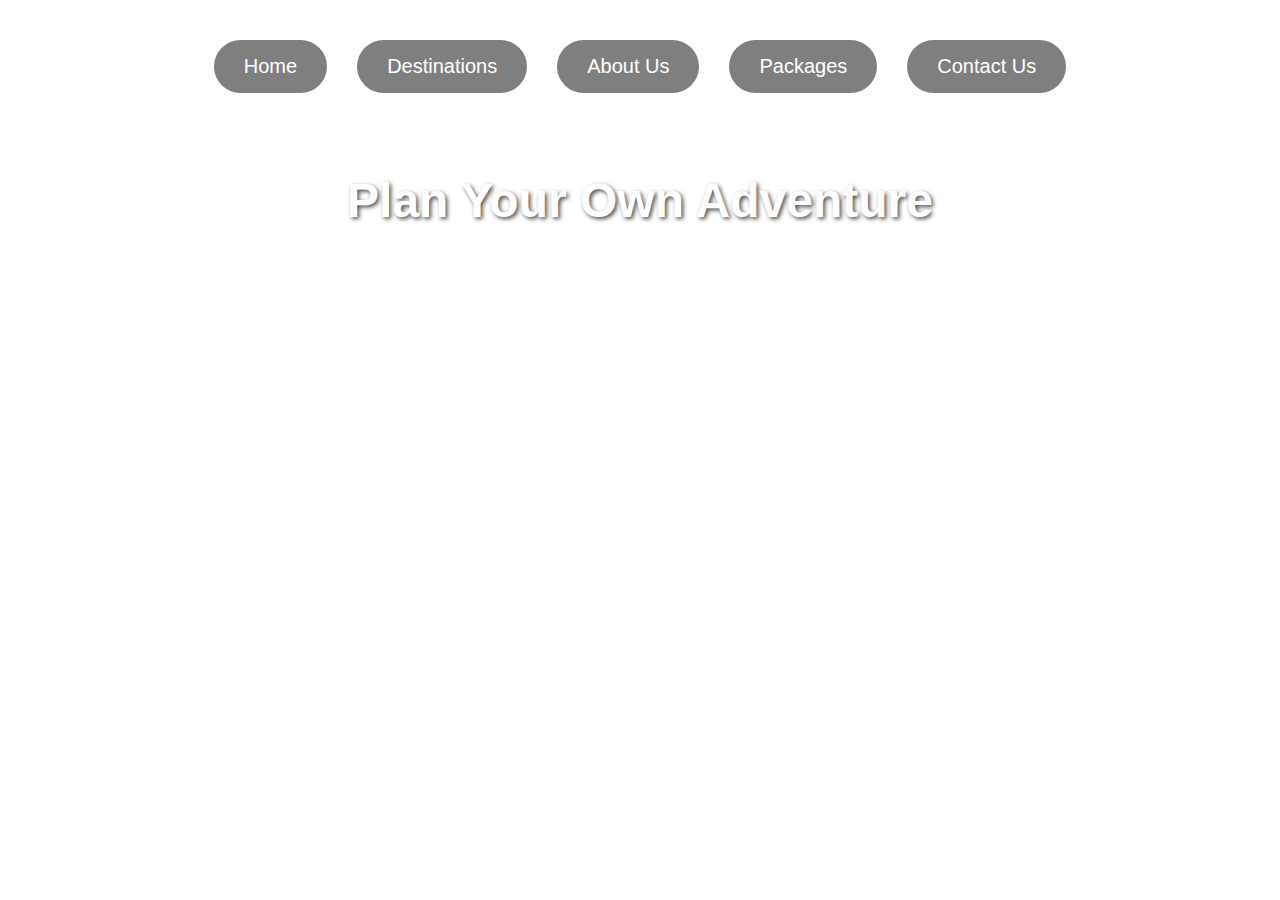
<file: index.html>
<!DOCTYPE html>
<html lang="en">
<head>
    <meta charset="UTF-8">
    <meta name="viewport" content="width=device-width, initial-scale=1.0">
    <title>Plan Your Own Travel</title>
    <link rel="stylesheet" href="home.css"> <!-- CSS file link -->
</head>
<body>
    <header>
        <div class="button-container">
            <ul>
                <li><a href="index.html" class="button">Home</a></li>
                <li><a href="destinations.html" class="button">Destinations</a></li>
                <li><a href="about.html" class="button">About Us</a></li>
                <li><a href="packages.html" class="button">Packages</a></li>
                <li><a href="contact.html" class="button">Contact Us</a></li>
            </ul>
        </div>
    </header>
    
    <main>
        <h1>Plan Your Own Adventure</h1>
        <h2>Welcome to Planning Your Own Travel, where your adventure begins! Explore the stunning landscapes of Pakistan and immerse yourself in its vibrant culture. With our personalized travel packages, create unforgettable memories tailored just for you. Let us help you plan the journey of a lifetime!</h2>
    </main>
</body>
</html>
</file>
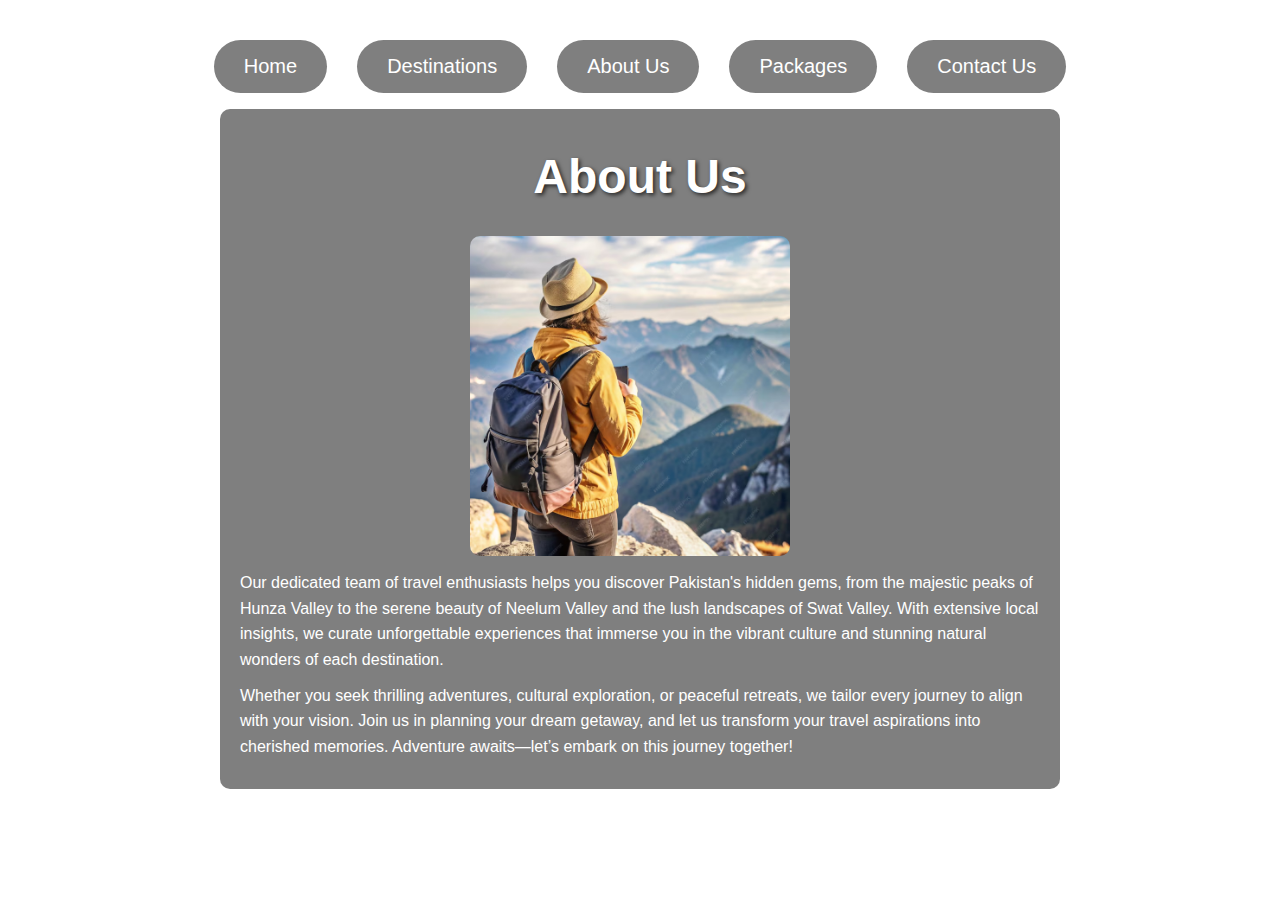
<file: about.html>
<!DOCTYPE html>
<html lang="en">
<head>
    <meta charset="UTF-8">
    <meta name="viewport" content="width=device-width, initial-scale=1.0">
    <title>About Us</title>
    <link rel="stylesheet" href="about.css"> <!-- Link to the stylesheet -->
</head>
<body>
    <div class="button-container">
        <ul>
            <li><a href="index.html" class="button">Home</a></li>
            <li><a href="destinations.html" class="button">Destinations</a></li>
            <li><a href="about.html" class="button">About Us</a></li>
            <li><a href="packages.html" class="button">Packages</a></li>
            <li><a href="contact.html" class="button">Contact Us</a></li>
        </ul>
    </div>

    <div class="about-section">
        <h1 class="heading">About Us</h1>
        <div class="about-content">
            <div class="about-box">
                <img src="img.png6.avif" alt="About Us" class="about-image"> <!-- Replace with your image URL -->
                <div class="about-text">
                    <p>Our dedicated team of travel enthusiasts helps you discover Pakistan's hidden gems, from the majestic peaks of Hunza Valley to the serene beauty of Neelum Valley and the lush landscapes of Swat Valley. With extensive local insights, we curate unforgettable experiences that immerse you in the vibrant culture and stunning natural wonders of each destination.</p>
                    <p>Whether you seek thrilling adventures, cultural exploration, or peaceful retreats, we tailor every journey to align with your vision. Join us in planning your dream getaway, and let us transform your travel aspirations into cherished memories. Adventure awaits—let’s embark on this journey together!</p>
                </div>
            </div>
        </div>
    </div>
</body>
</html>
</file>
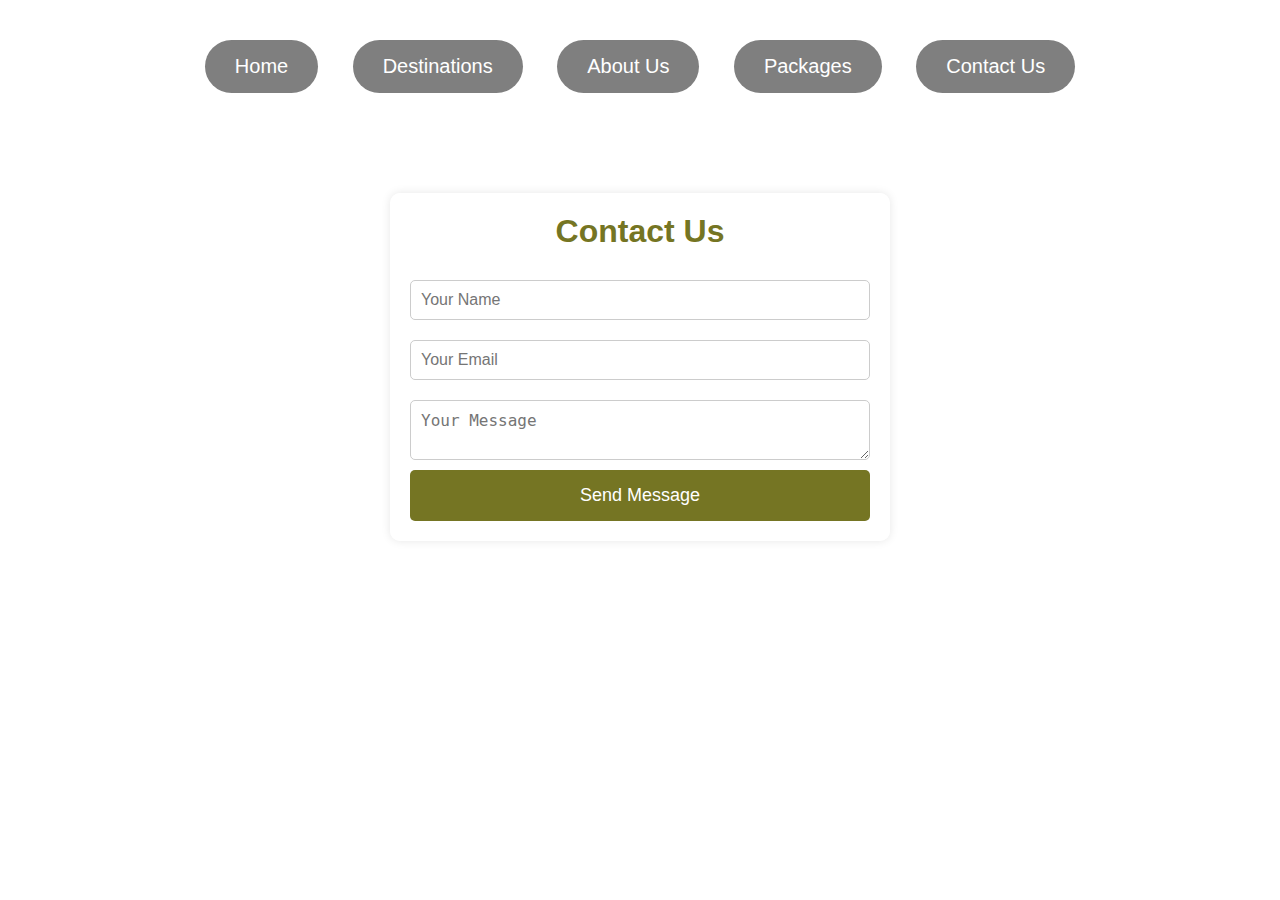
<file: contact.html>
<!DOCTYPE html>
<html lang="en">
<head>
    <meta charset="UTF-8">
    <meta name="viewport" content="width=device-width, initial-scale=1.0">
    <title>Contact Us</title>
    <link rel="stylesheet" href="contact.css">
</head>
<body>

    <div class="button-container">
        <ul>
            <li><a href="index.html" class="button">Home</a></li>
            <li><a href="destinations.html" class="button">Destinations</a></li>
            <li><a href="about.html" class="button">About Us</a></li>
            <li><a href="packages.html" class="button">Packages</a></li>
            <li><a href="contact.html" class="button">Contact Us</a></li>
        </ul>
    </div>

    <div class="contact-form">
        <h1>Contact Us</h1>
        <form action="https://api.web3forms.com/submit" method="POST">
            <!-- Replace with your Access Key -->
            <input type="hidden" name="access_key" value="02ec17b2-ef24-44ee-a56f-8a57b454fddf">
            
            <!-- Form Inputs -->
            <input type="text" name="name" placeholder="Your Name" required>
            <input type="email" name="email" placeholder="Your Email" required>
            <textarea name="message" placeholder="Your Message" required></textarea>

            <!-- Honeypot Spam Protection -->
            <input type="checkbox" name="botcheck" class="hidden" style="display: none;">

            <!-- Custom Confirmation / Success Page -->
            <!-- <input type="hidden" name="redirect" value="https://mywebsite.com/thanks.html"> -->

            <button type="submit">Send Message</button>
        </form>
    </div>

</body>
</html>
</file>
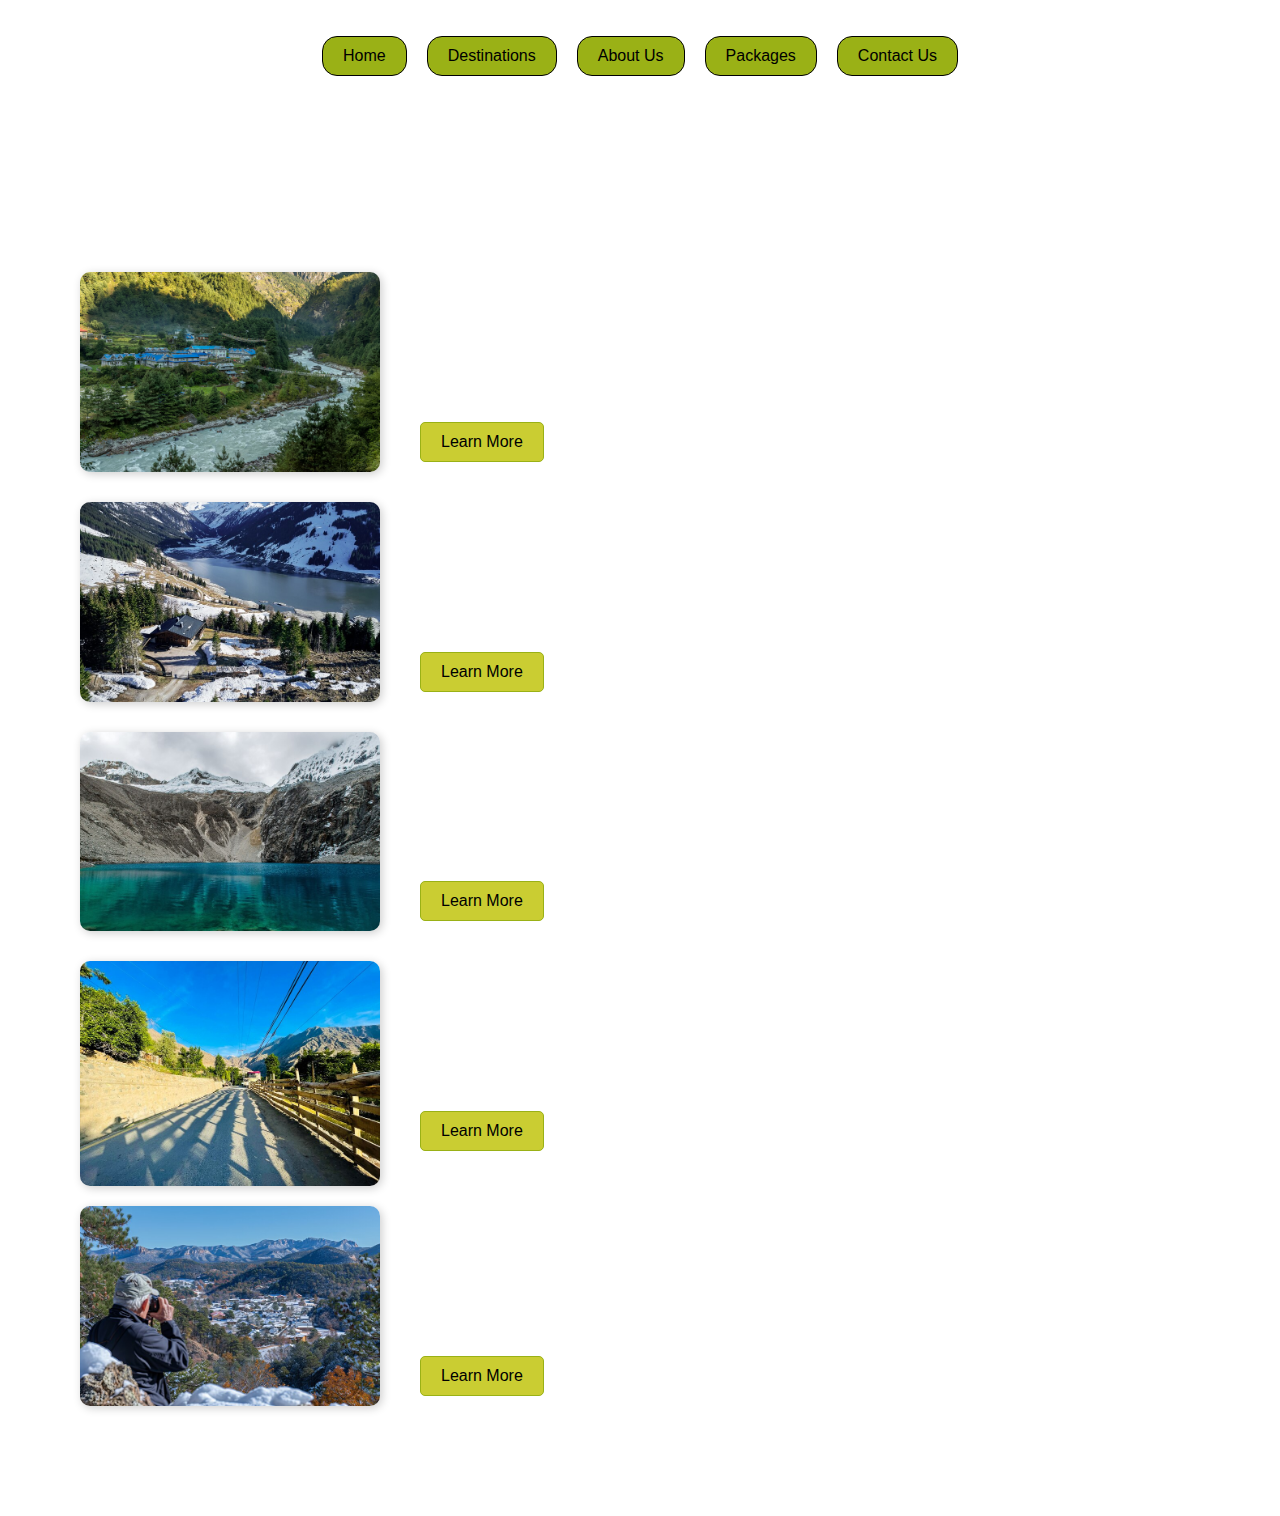
<file: destinations.html>
<!DOCTYPE html>
<html lang="en">
<head>
    <meta charset="UTF-8">
    <meta name="viewport" content="width=device-width, initial-scale=1.0">
    <title>Destinations</title>
    <link rel="stylesheet" href="destinations.css"> <!-- Link to the stylesheet -->
</head>
<body>
    <div class="button-container">
        <ul>
            <li><a href="index.html" class="button">Home</a></li>
            <li><a href="destinations.html" class="button">Destinations</a></li>
            <li><a href="about.html" class="button">About Us</a></li>
            <li><a href="packages.html" class="button">Packages</a></li>
            <li><a href="contact.html" class="button">Contact Us</a></li>
        </ul>
    </div>

    <div class="destinations">
        <h1 class="heading">Explore Our Destinations</h1>

        <!-- Destination 1 -->
        <div class="destination">
            <img src="img.png1.avif" alt="Hunza Valley" class="destination-image">
            <div class="destination-info">
                <h2>Hunza Valley</h2>
                <p>Nestled in the Gilgit-Baltistan region, Hunza Valley is renowned for its stunning mountain landscapes, terraced fields, and rich cultural heritage. It is a paradise for nature lovers and adventure seekers alike.</p>
                <a href="#" class="learn-more" onclick="toggleInfo('info1')">Learn More</a>
                <div id="info1" class="more-info" style="display: none;">
                    <p><strong>Attractions:</strong></p>
                    <ul>
                        <li>Karimabad: The capital of Hunza, famous for its historical sites, including Baltit and Altit forts.</li>
                        <li>Passu Cones: Iconic peaks that are a photographer’s delight.</li>
                        <li>Attabad Lake: A mesmerizing turquoise lake formed due to a landslide in 2010.</li>
                    </ul>
                    <p><strong>Activities:</strong> Trekking, boating, and exploring local culture.</p>
                </div>
            </div>
        </div>

        <!-- Destination 2 -->
        <div class="destination">
            <img src="img.png2.jpg"  alt="Neelum Valley" class="destination-image">
            <div class="destination-info">
                <h2>Neelum Valley</h2>
                <p>Located in Azad Kashmir, Neelum Valley is famous for its lush greenery, flowing rivers, and picturesque mountains. It offers a serene escape for travelers looking for tranquility and natural beauty.</p>
                <a href="#" class="learn-more" onclick="toggleInfo('info2')">Learn More</a>
                <div id="info2" class="more-info" style="display: none;">
                    <p><strong>Attractions:</strong></p>
                    <ul>
                        <li>Sharda: Known for its ancient university ruins and stunning landscapes.</li>
                        <li>Kel: A charming village that serves as a base for treks to nearby areas.</li>
                        <li>Leepa Valley: A hidden gem known for its wooden houses and terraced fields.</li>
                    </ul>
                    <p><strong>Activities:</strong> Hiking, fishing, and exploring cultural heritage.</p>
                </div>
            </div>
        </div>

        <!-- Destination 3 -->
        <div class="destination">
            <img src="img.png3.jpg" alt="Skardu" class="destination-image">
            <div class="destination-info">
                <h2>Skardu</h2>
                <p>Skardu, located in the Gilgit-Baltistan region, is the gateway to some of the highest peaks in the world, including K2. It is known for its breathtaking landscapes, clear lakes, and rich cultural history.</p>
                <a href="#" class="learn-more" onclick="toggleInfo('info3')">Learn More</a>
                <div id="info3" class="more-info" style="display: none;">
                    <p><strong>Attractions:</strong></p>
                    <ul>
                        <li>Shangrila Resort: Known as "Heaven on Earth," it offers stunning views of the surrounding mountains and lake.</li>
                        <li>Kachura Lakes: A set of beautiful lakes perfect for boating and fishing.</li>
                        <li>Deosai National Park: Famous for its vast plains, rich wildlife, and unique flora.</li>
                    </ul>
                    <p><strong>Activities:</strong> Trekking, camping, and sightseeing.</p>
                </div>
            </div>
        </div>

        <!-- Destination 4 -->
        <div class="destination">
            <img src="img.png4.jpg" alt="Swat Valley" class="destination-image">
            <div class="destination-info">
                <h2>Swat Valley</h2>
                <p>Often referred to as the "Switzerland of the East," Swat Valley is known for its lush green valleys, clear rivers, and majestic mountains. It is a popular destination for both domestic and international tourists.</p>
                <a href="#" class="learn-more" onclick="toggleInfo('info4')">Learn More</a>
                <div id="info4" class="more-info" style="display: none;">
                    <p><strong>Attractions:</strong></p>
                    <ul>
                        <li>Malam Jabba: A ski resort and hill station offering winter sports and hiking.</li>
                        <li>Mingora and Saidu Sharif: The main towns that provide access to historical sites and local culture.</li>
                        <li>Kalam Valley: A picturesque valley known for its stunning landscapes and rivers.</li>
                    </ul>
                    <p><strong>Activities:</strong> Trekking, skiing, and cultural exploration.</p>
                </div>
            </div>
        </div>

        <!-- Destination 5 -->
        <div class="destination">
            <img src="img.png5.jpg" alt="Murree" class="destination-image">
            <div class="destination-info">
                <h2>Murree</h2>
                <p>Murree is a popular hill station near Islamabad, known for its cool climate, scenic views, and lush pine forests. It is an ideal getaway for families and tourists looking for a quick escape from the heat.</p>
                <a href="#" class="learn-more" onclick="toggleInfo('info5')">Learn More</a>
                <div id="info5" class="more-info" style="display: none;">
                    <p><strong>Attractions:</strong></p>
                    <ul>
                        <li>Mall Road: A bustling area filled with shops, restaurants, and cafes.</li>
                        <li>Pindi Point and Kashmir Point: Viewpoints offering panoramic views of the surrounding hills and valleys.</li>
                        <li>Patriata (New Murree): Known for its chairlift and cable car rides with breathtaking views.</li>
                    </ul>
                    <p><strong>Activities:</strong> Hiking, shopping, and enjoying local cuisine.</p>
                </div>
            </div>
        </div>

    </div>

    <script>
        function toggleInfo(infoId) {
            const infoDiv = document.getElementById(infoId);
            infoDiv.style.display = (infoDiv.style.display === 'none' || infoDiv.style.display === '') ? 'block' : 'none';
        }
    </script>
</body>
</html>
</file>
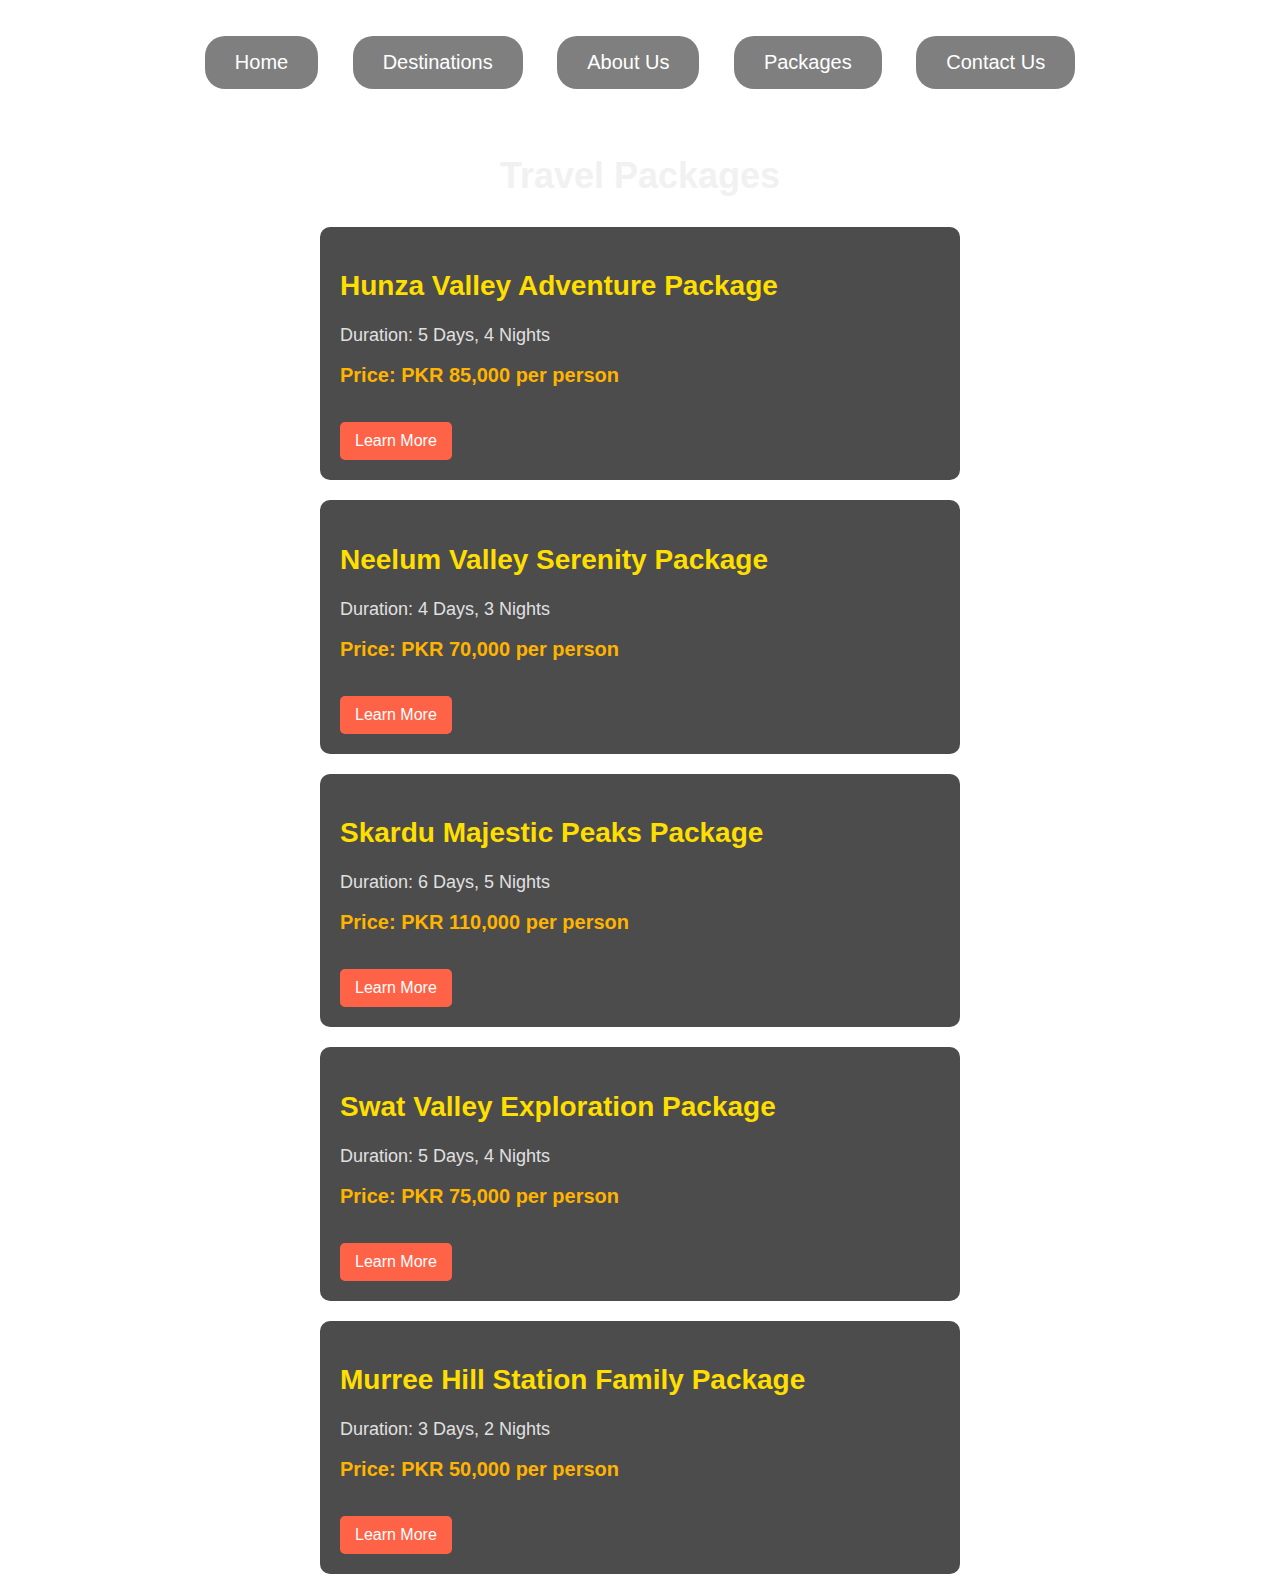
<file: packages.html>
<!DOCTYPE html>
<html lang="en">
<head>
    <meta charset="UTF-8">
    <meta name="viewport" content="width=device-width, initial-scale=1.0">
    <title>Travel Packages</title>
    <link rel="stylesheet" href="packages.css"> <!-- Link to the stylesheet -->
</head>
<body>
    <header>
        <div class="button-container">
            <ul>
                <li><a href="index.html" class="button">Home</a></li>
                <li><a href="destinations.html" class="button">Destinations</a></li>
                <li><a href="about.html" class="button">About Us</a></li>
                <li><a href="packages.html" class="button">Packages</a></li>
                <li><a href="contact.html" class="button">Contact Us</a></li>
            </ul>
        </div>
        <h1 class="heading">Travel Packages</h1>
    </header>

    <main>
        <!-- Hunza Valley Adventure Package -->
        <div class="package">
            <h2>Hunza Valley Adventure Package</h2>
            <p>Duration: 5 Days, 4 Nights</p>
            <p class="price">Price: PKR 85,000 per person</p>
            <button class="learn-more" onclick="openModal('hunza')">Learn More</button>
        </div>

        <!-- Neelum Valley Serenity Package -->
        <div class="package">
            <h2>Neelum Valley Serenity Package</h2>
            <p>Duration: 4 Days, 3 Nights</p>
            <p class="price">Price: PKR 70,000 per person</p>
            <button class="learn-more" onclick="openModal('neelum')">Learn More</button>
        </div>

        <!-- Skardu Majestic Peaks Package -->
        <div class="package">
            <h2>Skardu Majestic Peaks Package</h2>
            <p>Duration: 6 Days, 5 Nights</p>
            <p class="price">Price: PKR 110,000 per person</p>
            <button class="learn-more" onclick="openModal('skardu')">Learn More</button>
        </div>

        <!-- Swat Valley Exploration Package -->
        <div class="package">
            <h2>Swat Valley Exploration Package</h2>
            <p>Duration: 5 Days, 4 Nights</p>
            <p class="price">Price: PKR 75,000 per person</p>
            <button class="learn-more" onclick="openModal('swat')">Learn More</button>
        </div>

        <!-- Murree Hill Station Family Package -->
        <div class="package">
            <h2>Murree Hill Station Family Package</h2>
            <p>Duration: 3 Days, 2 Nights</p>
            <p class="price">Price: PKR 50,000 per person</p>
            <button class="learn-more" onclick="openModal('murree')">Learn More</button>
        </div>
    </main>

    <!-- Modal Structure -->
    <div id="modal" class="modal">
        <div class="modal-content">
            <span class="close" onclick="closeModal()">&times;</span>
            <h2 id="modal-title"></h2>
            <p id="modal-details"></p>
        </div>
    </div>

    <script src="packages.js"></script> <!-- Link to the JavaScript file -->
</body>
</html>
</file>
<file: home.css>
body {
    margin: 0;
    font-family: Arial, sans-serif;
    background-image: url('https://img.freepik.com/premium-photo/spring-moonsoon-day_1317623-11010.jpg?w=740'); /* Sirf ek image */
    background-size: cover;
    color: white;
    text-align: center;
    padding: 20px;
}

.button-container {
    margin-top: 20px; /* Buttons moved up */
    text-align: center;
}

.button-container ul {
    list-style: none;
    padding: 0;
    display: flex; /* Flexbox for horizontal alignment */
    justify-content: center; /* Center align items */
}

.button-container li {
    margin: 0 15px; /* Space between buttons */
}

.button {
    display: inline-block;
    padding: 15px 30px; /* Increased padding for bigger button */
    font-size: 20px; /* Increased font size */
    color: white;
    background-color: rgba(0, 0, 0, 0.5);
    border: none;
    border-radius: 30px; /* Round shape */
    text-decoration: none;
    transition: background-color 0.3s, transform 0.3s;
}

.button:hover {
    background-color: rgb(94, 94, 194); /* Color on hover */
    transform: translateY(5px); /* Move down on hover */
}

.button:active {
    background-color: rgb(94, 94, 194); /* Color on click */
}

h1 {
    font-size: 48px; /* Increased font size */
    margin-top: 80px; /* Moved down */
    text-shadow: 2px 2px 4px rgba(0, 0, 0, 0.7); /* Added shadow for depth */
}

h2 {
    font-size: 28px; /* Increased font size */
    margin: 20px 0;
    max-width: 600px;
    margin-left: auto;
    margin-right: auto;
    font-style: italic; /* Added italic style for uniqueness */
    background: rgba(255, 255, 255, 0.2); /* Light background for contrast */
    padding: 15px; /* Added padding */
    border-radius: 10px; /* Rounded corners */
}
</file>
<file: about.css>
/* General Styles */
body {
    margin: 0;
    font-family: Arial, sans-serif;
    background-image: url('https://img.freepik.com/premium-photo/spring-moonsoon-day_1317623-11010.jpg?w=740');
    background-size: cover;
    color: white;
    text-align: center;
    padding: 20px;
}

.button-container {
    margin-top: 20px; /* Buttons moved up */
    text-align: center;
}

.button-container ul {
    list-style: none;
    padding: 0;
    display: flex; /* Flexbox for horizontal alignment */
    justify-content: center; /* Center align items */
}

.button-container li {
    margin: 0 15px; /* Space between buttons */
}

.button {
    display: inline-block;
    padding: 15px 30px; /* Increased padding for bigger button */
    font-size: 20px; /* Increased font size */
    color: white;
    background-color: rgba(0, 0, 0, 0.5);
    border: none;
    border-radius: 30px; /* Round shape */
    text-decoration: none;
    transition: background-color 0.3s, transform 0.3s;
}

.button:hover {
    background-color: rgb(117, 117, 35); /* Yellow on hover */
    transform: translateY(5px); /* Move down on hover */
}

.button:active {
    background-color: rgb(117, 117, 35); /* Yellow color on click */
}

.about-section {
    max-width: 800px; /* Set a maximum width for the about section */
    margin: 0 auto; /* Center align the section */
    padding: 20px; /* Add some padding */
    background: rgba(0, 0, 0, 0.5); /* Semi-transparent background for contrast */
    border-radius: 10px; /* Rounded corners */
}

.heading {
    font-size: 48px; /* Increased font size */
    margin-top: 20px; /* Moved down */
    text-shadow: 2px 2px 4px rgba(0, 0, 0, 0.7); /* Added shadow for depth */
}

.about-content {
    display: flex; /* Flexbox for image and text alignment */
    align-items: center; /* Center align vertically */
    margin-top: 20px; /* Space between heading and content */
}

.about-image {
    width: 40%; /* Image width */
    border-radius: 10px; /* Rounded corners */
    margin-right: 20px; /* Space between image and text */
}

.about-text {
    text-align: left; /* Align text to the left */
}

.about-text p {
    margin: 10px 0; /* Space between paragraphs */
    line-height: 1.6; /* Improved line spacing for readability */
}

/* Responsive Styles */
@media (max-width: 768px) {
    .about-content {
        flex-direction: column; /* Stack image and text vertically */
        align-items: center; /* Center align items */
    }

    .about-image {
        width: 80%; /* Full width for smaller screens */
        margin-right: 0; /* Remove right margin */
        margin-bottom: 20px; /* Space below the image */
    }

    .heading {
        font-size: 36px; /* Smaller heading size on mobile */
    }

    .button {
        font-size: 18px; /* Smaller button font size on mobile */
        padding: 10px 20px; /* Adjust padding for mobile */
    }

    .button-container li {
        margin: 0 5px; /* Reduce space between buttons */
    }
}
</file>
<file: destinations.css>
/* General Styles */
body {
    margin: 0;
    font-family: Arial, sans-serif;
    background: linear-gradient(to right, #9ab116, #e3f94d); /* Gradient background */
    background-image: url(https://img.freepik.com/free-photo/river-landscape-illustration-pixel-art-style_23-2151793103.jpg?t=st=1728313634~exp=1728317234~hmac=c0c6d338e07ff855bf14a1fe46c0ba97c075c30626ad911f051245c1dda5f782&w=360);
    background-size: cover; /* Ensure the background covers the entire body */
}

/* Centering the button container */
.button-container {
    display: flex;
    justify-content: center;
    align-items: flex-start;
    padding: 20px;
}

ul {
    list-style-type: none;
    padding: 0;
    display: flex;
}

li {
    margin: 0 10px;
}

.button {
    display: inline-block;
    padding: 10px 20px;
    border: 1px solid black;
    text-decoration: none;
    color: black;
    background-color: #9ab116;
    transition: background 0.3s, color 0.3s, transform 0.2s; /* Added transform for scale effect */
    border-radius: 15px;
}

.button:hover {
    background: rgb(202, 205, 50);
    color: black;
    transform: scale(1.05); /* Slightly enlarge the button on hover */
}

/* Destinations Section Styles */
.destinations {
    margin: 40px;
    text-align: center;
    padding: 40px; /* Padding for spacing */
    border-radius: 10px; /* Rounded corners for the section */
    color: white; /* Text color for better contrast */
}

/* Destination Item Styles */
.destination {
    display: flex; /* Flexbox for horizontal layout */
    align-items: flex-start; /* Align items at the top */
    margin: 20px 0; /* Space between destination items */
}

/* Updated Image Styles */
.destination-image {
    width: 100%; /* Full width on smaller screens */
    max-width: 300px; /* Max width to maintain size */
    height: auto; /* Maintain aspect ratio */
    border-radius: 10px; /* Rounded corners */
    margin-right: 20px; /* Space between image and text */
    box-shadow: 2px 2px 10px rgba(0, 0, 0, 0.2); /* Add shadow to images */
}

.destination-info {
    flex: 1; /* Allow text to take available space */
    text-align: left; /* Align text to the left */
    padding: 20px; /* Padding around text */
}

/* Learn More Button Styles */
.learn-more {
    display: inline-block;
    margin-top: 10px;
    padding: 10px 20px;
    border: 1px solid #9ab116;
    background-color: rgb(202, 205, 50);
    color: black;
    text-decoration: none;
    transition: background 0.3s, color 0.3s, transform 0.2s; /* Added transform for scale effect */
    border-radius: 5px; /* Slightly rounded corners */
}

.learn-more:hover {
    background: #9ab116; /* Change background color on hover */
    color: white; /* Change text color on hover */
    transform: scale(1.05); /* Slightly enlarge the button on hover */
}

/* More Info Styles */
.more-info {
    margin-top: 10px; /* Space between the button and more info */
    text-align: left; /* Align text to the left */
}

/* Responsive Styles */
@media (max-width: 768px) {
    .button-container {
        flex-direction: column; /* Buttons in a column layout */
    }

    .destination {
        flex-direction: column; /* Destination items in a vertical layout */
        align-items: center; /* Center align items */
    }

    .destination-image {
        max-width: 100%; /* Images take full width */
        margin-right: 0; /* Remove right margin */
        margin-bottom: 10px; /* Space below the image */
    }

    .button {
        width: 100%; /* Make buttons full width on smaller screens */
        margin-bottom: 10px; /* Space between buttons */
    }

    .destinations {
        margin: 20px; /* Reduce margins for smaller screens */
        padding: 20px; /* Reduce padding for smaller screens */
    }
}
</file>
<file: packages.css>
/* General styles */
body {
    margin: 0;
    font-family: Arial, sans-serif;
    background-image: url(https://img.freepik.com/free-vector/abstract-background-design-with-stars-green_53876-43535.jpg);
    background-size: cover;
    background-position: center;
    color: white;
}

.button-container {
    text-align: center;
    padding: 20px 0;
}

.button-container ul {
    list-style: none;
    padding: 0;
}

.button-container li {
    display: inline-block;
    margin: 0 15px;
}

.button {
    display: inline-block;
    padding: 15px 30px;
    font-size: 20px;
    color: white;
    background-color: rgba(0, 0, 0, 0.5);
    border: none;
    border-radius: 20px;
    text-decoration: none;
    transition: background-color 0.3s, transform 0.3s;
}

.button:hover {
    background-color: rgba(0, 0, 0, 0.7);
    transform: translateY(5px);
}

.button:active {
    background-color: rgb(3, 83, 3);
}

.heading {
    text-align: center;
    margin: 30px 0;
    font-size: 36px;
    color: #f1f1f1;
}

.package {
    background-color: rgba(0, 0, 0, 0.7);
    margin: 20px auto;
    padding: 20px;
    max-width: 600px;
    border-radius: 10px;
}

.package h2 {
    font-size: 28px;
    color: #ffdf00;
}

.package p {
    font-size: 18px;
    color: #e0e0e0;
}

.package .price {
    font-weight: bold;
    font-size: 20px;
    margin-top: 10px;
    color: #ffb400;
}

.learn-more {
    margin-top: 15px;
    padding: 10px 15px;
    font-size: 16px;
    color: white;
    background-color: #ff6347;
    border: none;
    border-radius: 5px;
    cursor: pointer;
    transition: background-color 0.3s;
}

.learn-more:hover {
    background-color: #e5533d;
}

/* Modal styles */
.modal {
    display: none; /* Hidden by default */
    position: fixed;
    z-index: 1;
    left: 0;
    top: 0;
    width: 100%;
    height: 100%;
    overflow: auto;
    background-color: rgba(0, 0, 0, 0.8);
}

.modal-content {
    background-color: rgba(0, 0, 0, 0.9);
    margin: 15% auto;
    padding: 15px;
    border: 1px solid #888;
    width: 70%; /* Width of the modal */
    color: #ffdf00;
    border-radius: 10px;
}

#modal-details {
    color: #e0e0e0;
}

.close {
    color: #ffdf00;
    float: right; /* Position close button to the right */
    font-size: 28px;
    font-weight: bold;
    cursor: pointer;
    transition: color 0.3s ease;
}

.close:hover {
    color: #fff; /* Change color on hover */
}

/* Responsive Styles */
@media (max-width: 768px) {
    .button {
        font-size: 18px; /* Smaller button font size on mobile */
        padding: 10px 20px; /* Adjust padding for mobile */
    }

    .heading {
        font-size: 28px; /* Smaller heading size on mobile */
    }

    .package {
        padding: 15px; /* Adjust padding for smaller screens */
    }

    .package h2 {
        font-size: 24px; /* Smaller heading size in packages */
    }

    .package p {
        font-size: 16px; /* Smaller paragraph size in packages */
    }

    .learn-more {
        font-size: 14px; /* Smaller button font size for learn more */
        padding: 8px 12px; /* Adjust padding for smaller buttons */
    }

    .modal-content {
        width: 90%; /* Full width for modal on smaller screens */
    }
}
</file>
<file: contact.css>
/* Reset styles */
* {
    margin: 0;
    padding: 0;
    box-sizing: border-box;
}

/* Body styles */
body {
    font-family: Arial, sans-serif;
    height: 100vh;
    background-image: url('https://img.freepik.com/free-photo/green-yellow-shades-clouded-sky_23-2148282499.jpg');
    background-size: cover;
    background-position: center;
    display: flex;
    flex-direction: column;
    align-items: center;
    justify-content: flex-start;
}

/* Button container */
.button-container {
    margin-top: 40px; /* Spacing above the buttons */
    text-align: center;
}

.button-container ul {
    list-style: none; /* Remove bullet points */
    padding: 0; /* Remove padding */
}

.button-container li {
    display: inline-block; /* Align buttons in a row */
    margin: 0 15px; /* Spacing between buttons */
}

/* Button styles */
.button {
    display: inline-block; 
    padding: 15px 30px; /* Increased padding for larger buttons */
    font-size: 20px; /* Increased font size */
    color: white;
    background-color: rgba(0, 0, 0, 0.5);
    border: none;
    border-radius: 30px; /* More rounded buttons */
    text-decoration: none; /* Remove underline */
    transition: background-color 0.3s, transform 0.3s; /* Transition effects */
}

.button:hover {
    background-color: rgb(117, 117, 35); /* Change background on hover */
    transform: translateY(-5px); /* Move up on hover */
}

.button:active {
    background-color: rgb(117, 117, 35); /* Maintain hover color on click */
}

/* Contact form styles */
.contact-form {
    background-color: rgba(255, 255, 255, 0.8); /* Semi-transparent white background */
    padding: 20px; /* Inner padding */
    border-radius: 10px; /* Rounded corners */
    box-shadow: 0 0 10px rgba(0, 0, 0, 0.1); /* Subtle shadow */
    width: 100%; /* Full width */
    max-width: 500px; /* Max width for form */
    margin-top: 100px; /* Space above the form */
}

/* Heading styles */
h1 {
    text-align: center; /* Centered heading */
    color: rgb(117, 117, 35); /* Heading color */
    margin-bottom: 20px; /* Space below the heading */
}

/* Form styles */
form {
    display: flex; /* Flex container */
    flex-direction: column; /* Vertical stacking */
}

/* Input and textarea styles */
input, textarea {
    margin: 10px 0; /* Space between inputs */
    padding: 10px; /* Inner padding */
    font-size: 16px; /* Font size */
    border: 1px solid #ccc; /* Border */
    border-radius: 5px; /* Rounded corners */
}

/* Button styles inside the form */
button {
    padding: 15px; /* Inner padding */
    background-color: rgb(117, 117, 35); /* Button background */
    color: white; /* Button text color */
    border: none; /* No border */
    border-radius: 5px; /* Rounded corners */
    cursor: pointer; /* Pointer on hover */
    font-size: 18px; /* Increased font size */
}

button:hover {
    background-color: rgb(54, 49, 49); /* Darker on hover */
}
</file>
